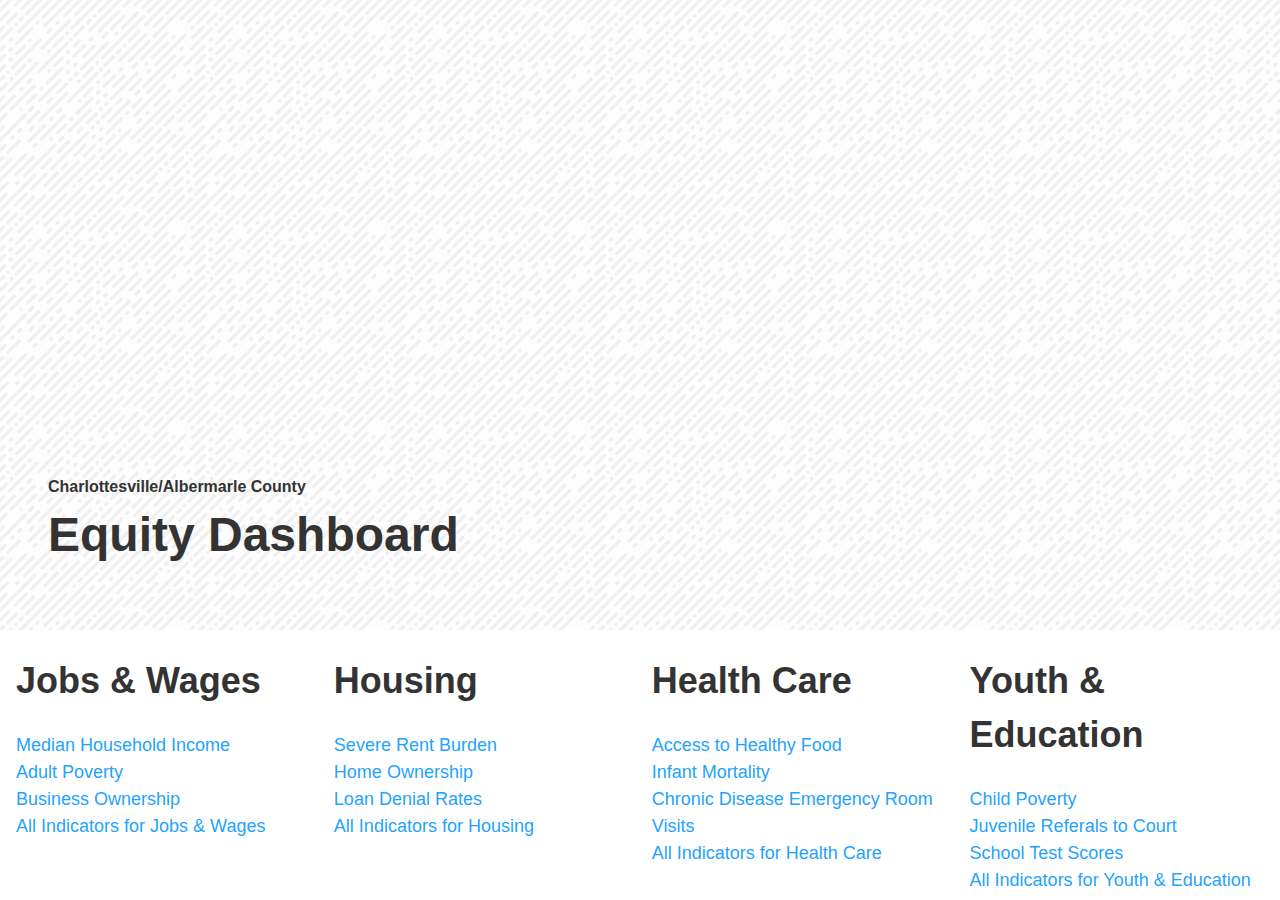
<file: index.html>
<!DOCTYPE html>
<meta charset="utf-8">
<title>Charlottesville/Albermarle County Equity Atlas</title>
<link rel="stylesheet" href="style.css">
<header role="banner" id="banner" class="home">
<h1><a href="/">Charlottesville/Albermarle County <em>Equity Dashboard</em></a></h1>
</header>
<nav role="navigation" class="home" id="globalnav">
  <section>
    <h1>Jobs &amp; Wages</h1>
    <a href="indicator.html">Median Household Income</a>
    <a href="indicator.html">Adult Poverty</a>
    <a href="indicator.html">Business Ownership</a>
    <a href="category.html">All Indicators for Jobs &amp; Wages</a>
  </section>
  <section>
    <h1>Housing</h1>
    <a href="indicator.html">Severe Rent Burden</a>
    <a href="indicator.html">Home Ownership</a>
    <a href="indicator.html">Loan Denial Rates</a>
    <a href="category.html">All Indicators for Housing</a>
  </section>
  <section>
    <h1>Health Care</h1>
    <a href="indicator.html">Access to Healthy Food</a>
    <a href="indicator.html">Infant Mortality</a>
    <a href="indicator.html">Chronic Disease Emergency Room Visits</a>
    <a href="category.html">All Indicators for Health Care</a>
  </section>
  <section>
    <h1>Youth &amp; Education</h1>
    <a href="indicator.html">Child Poverty</a>
    <a href="indicator.html">Juvenile Referals to Court</a>
    <a href="indicator.html">School Test Scores</a>
    <a href="category.html">All Indicators for Youth &amp; Education</a>
  </section>
</nav>
</file>
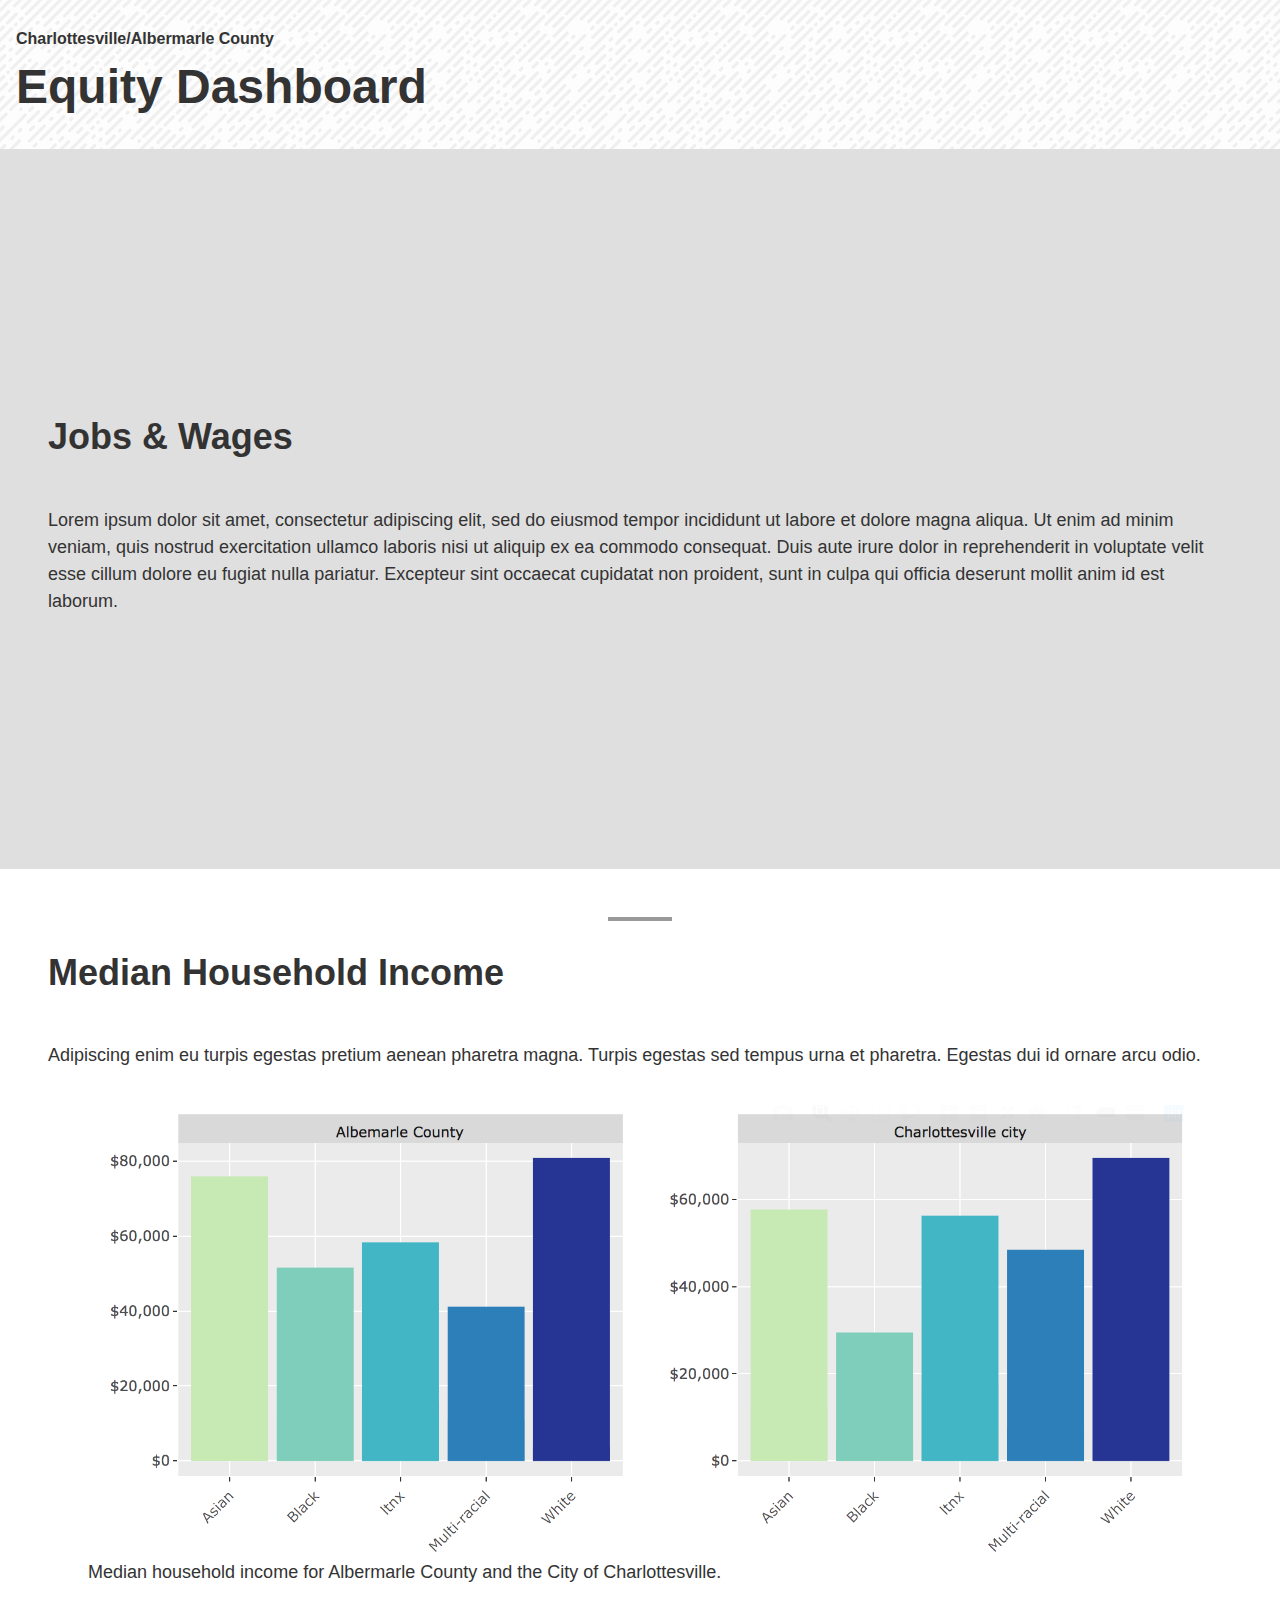
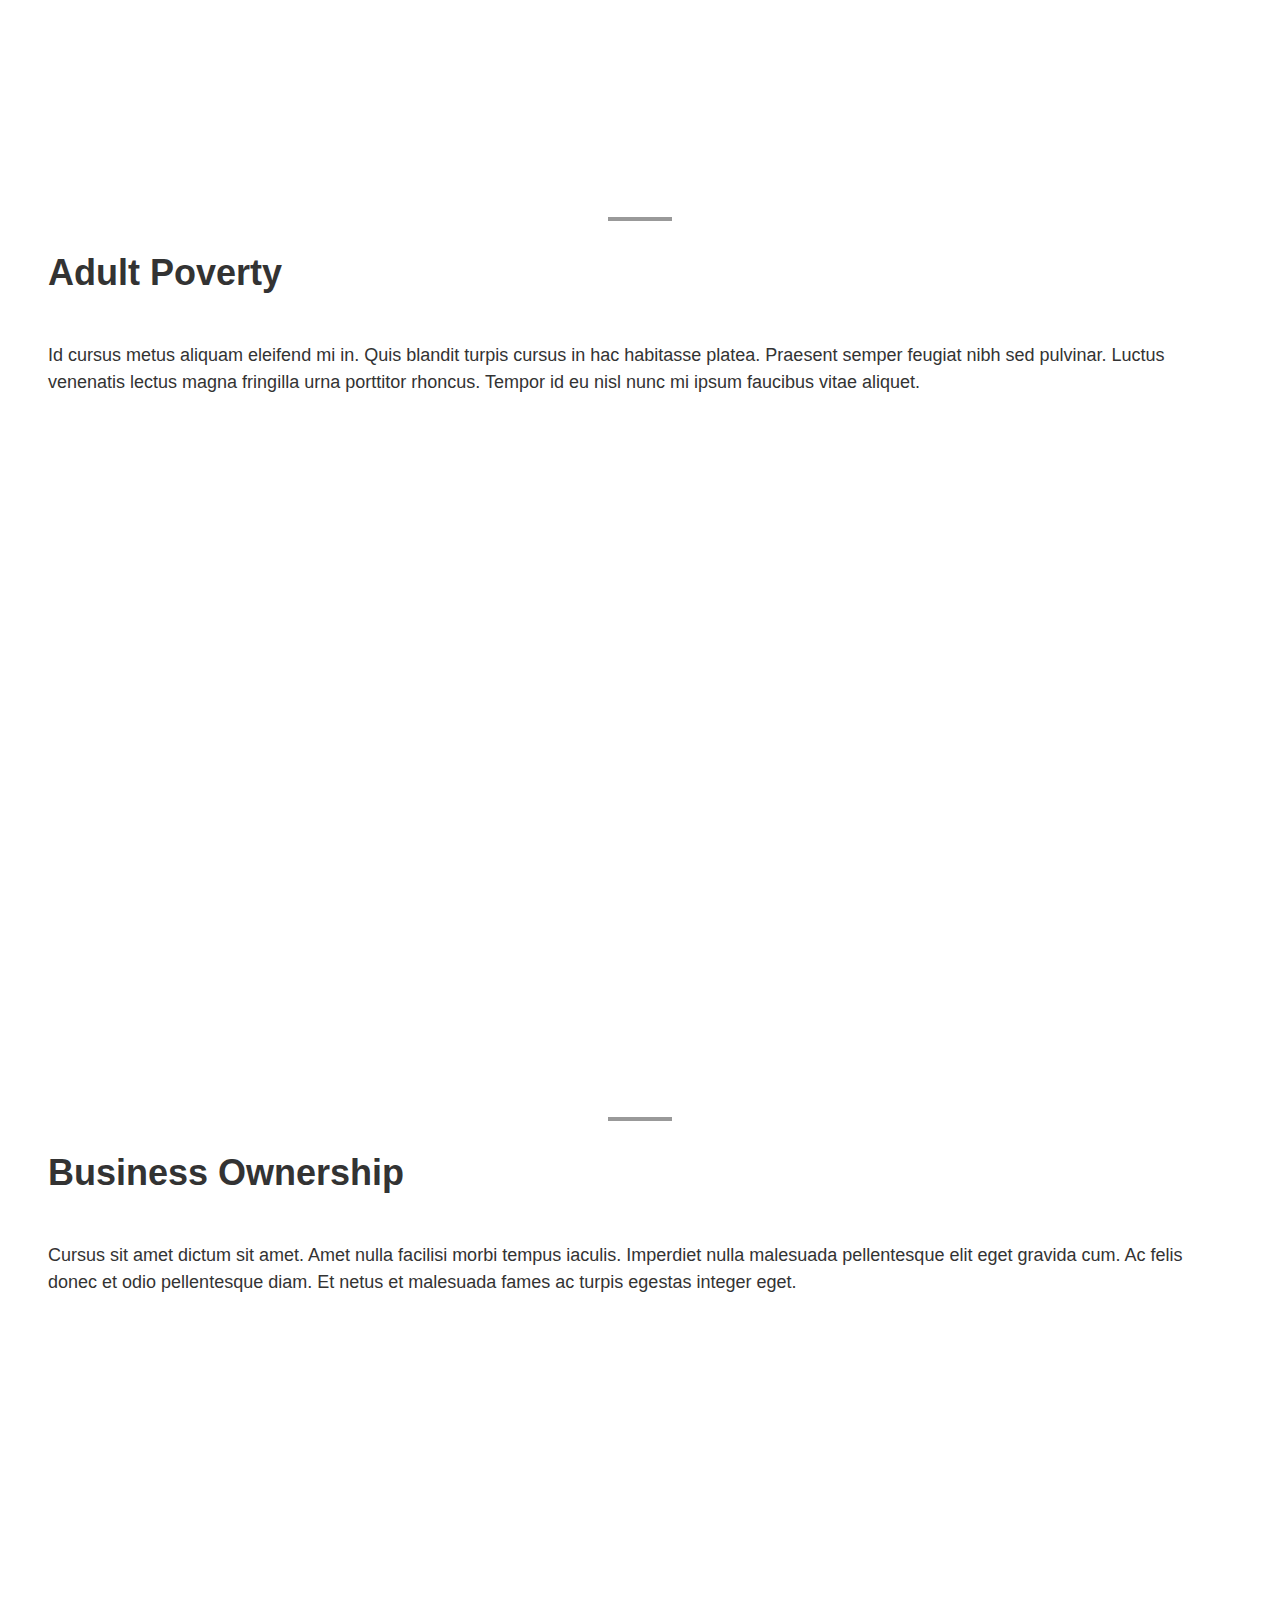
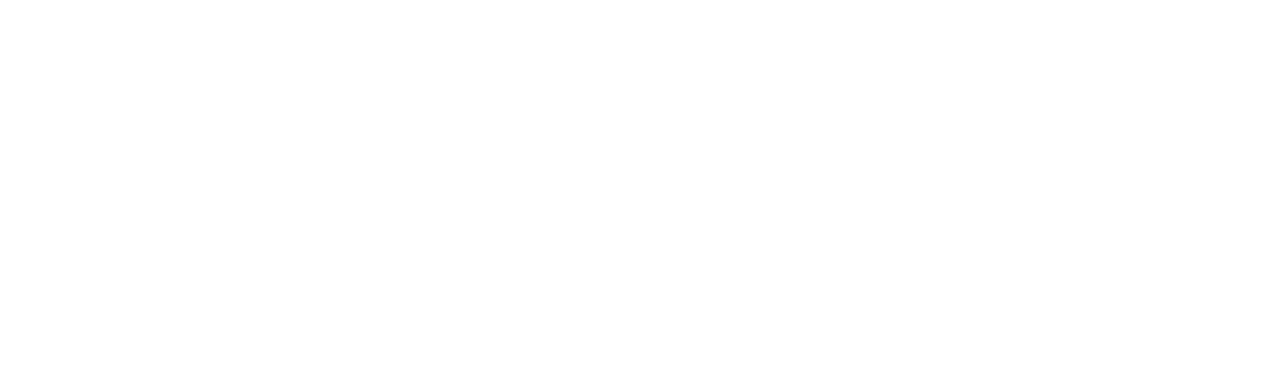
<file: indicator.html>
<!DOCTYPE html>
<meta charset="utf-8">
<title>Indicator | Charlottesville/Albermarle County Equity Dashboard</title>
<link rel="stylesheet" href="style.css">
<header role="banner" id="banner">
<h1><a href="/">Charlottesville/Albermarle County <em>Equity Dashboard</em></a></h1>
</header>
<main role="main" id="main">
  <header>
    <h1>Jobs &amp; Wages</h1>
    <p>Lorem ipsum dolor sit amet, consectetur adipiscing elit, sed do eiusmod tempor incididunt ut labore et dolore magna aliqua. Ut enim ad minim veniam, quis nostrud exercitation ullamco laboris nisi ut aliquip ex ea commodo consequat. Duis aute irure dolor in reprehenderit in voluptate velit esse cillum dolore eu fugiat nulla pariatur. Excepteur sint occaecat cupidatat non proident, sunt in culpa qui officia deserunt mollit anim id est laborum.</p>
  </header>
  <section>
    <h1>Median Household Income</h1>
<p>Adipiscing enim eu turpis egestas pretium aenean pharetra magna. Turpis egestas sed tempus urna et pharetra. Egestas dui id ornare arcu odio.</p>
<figure>
  <img src="median-income-by-race.png" alt="">
  <figcaption>Median household income for Albermarle County and the City of Charlottesville.</figcaption>
</figure>
</section>
<section>
  <h1>Adult Poverty</h1>
<p>Id cursus metus aliquam eleifend mi in. Quis blandit turpis cursus in hac habitasse platea. Praesent semper feugiat nibh sed pulvinar. Luctus venenatis lectus magna fringilla urna porttitor rhoncus. Tempor id eu nisl nunc mi ipsum faucibus vitae aliquet.</p>
</section>
<section>
  <h1>Business Ownership</h1>
<p>Cursus sit amet dictum sit amet. Amet nulla facilisi morbi tempus iaculis. Imperdiet nulla malesuada pellentesque elit eget gravida cum. Ac felis donec et odio pellentesque diam. Et netus et malesuada fames ac turpis egestas integer eget.</p>
  </section>

</main>
</file>
<file: style.css>
* {
  -moz-box-sizing: border-box;
  -webkit-box-sizing: border-box;
  box-sizing: border-box;
}

html,body {
  margin:0;
  padding:0;
  width: 100%;
}
body {
  font: 18px/1.5 "Helvetica Neue",Helvetica, Arial, sans-serif;
  color: #333;
  display:flex;
  flex-direction: column;
}

figure img {
  display:block;
  max-width:100%;
  width: auto;
  height: auto;
}
#banner {
  padding: 1rem;
  display:flex;
  flex-direction: column-reverse;
  flex-wrap: nowrap;
  justify-content: space-between;
  background-image: url('funky-lines.png');
}

#banner.home {
  height:70vh;
  padding: 3rem;
}

#banner h1 {
  font-size: 1rem;
}
#banner.home h1 {
}

#banner h1 em {
  display:block;
  font-size: 3rem;
  font-style: normal;
}
header h1 a:link,
header h1 a {
  color: #333 !important;
  text-decoration:none;
}
a:link,
a:visited {
  color: rgba(0,150,255, .9);
}

nav a {
  text-decoration: none;
}

header nav {
  background: #ccc;
  display:flex;
  display:flex;
  flex-direction: row;
  flex-wrap: nowrap;
  justify-content: space-around;
  padding: 1rem 0;
}

#globalnav {
  display:flex;
  flex-direction: row;
  flex-wrap:nowrap;
  justify-content: space-between;
  padding: 0 1rem;
}

#globalnav section {
  width: 23vw;
}

#globalnav a {
  display:block;
}
main {
  width: 100%;
  display:block;
}

main nav a {
  display:block;
  text-decoration:none;
}

main header,
main section {
  padding: 3rem;
  display:flex;
  flex-direction: column;
  padding: 3rem;
}

main header {
  min-height: 80vh;
  background: rgba(0,0,0,0.125);
  justify-content: center;
}

main section {
  min-height: 100vh;
}

main section:before {
  content: " ";
  width: 4rem;
  height: .25rem;
  background: #999;
  margin: 0 auto;
}
</file>
